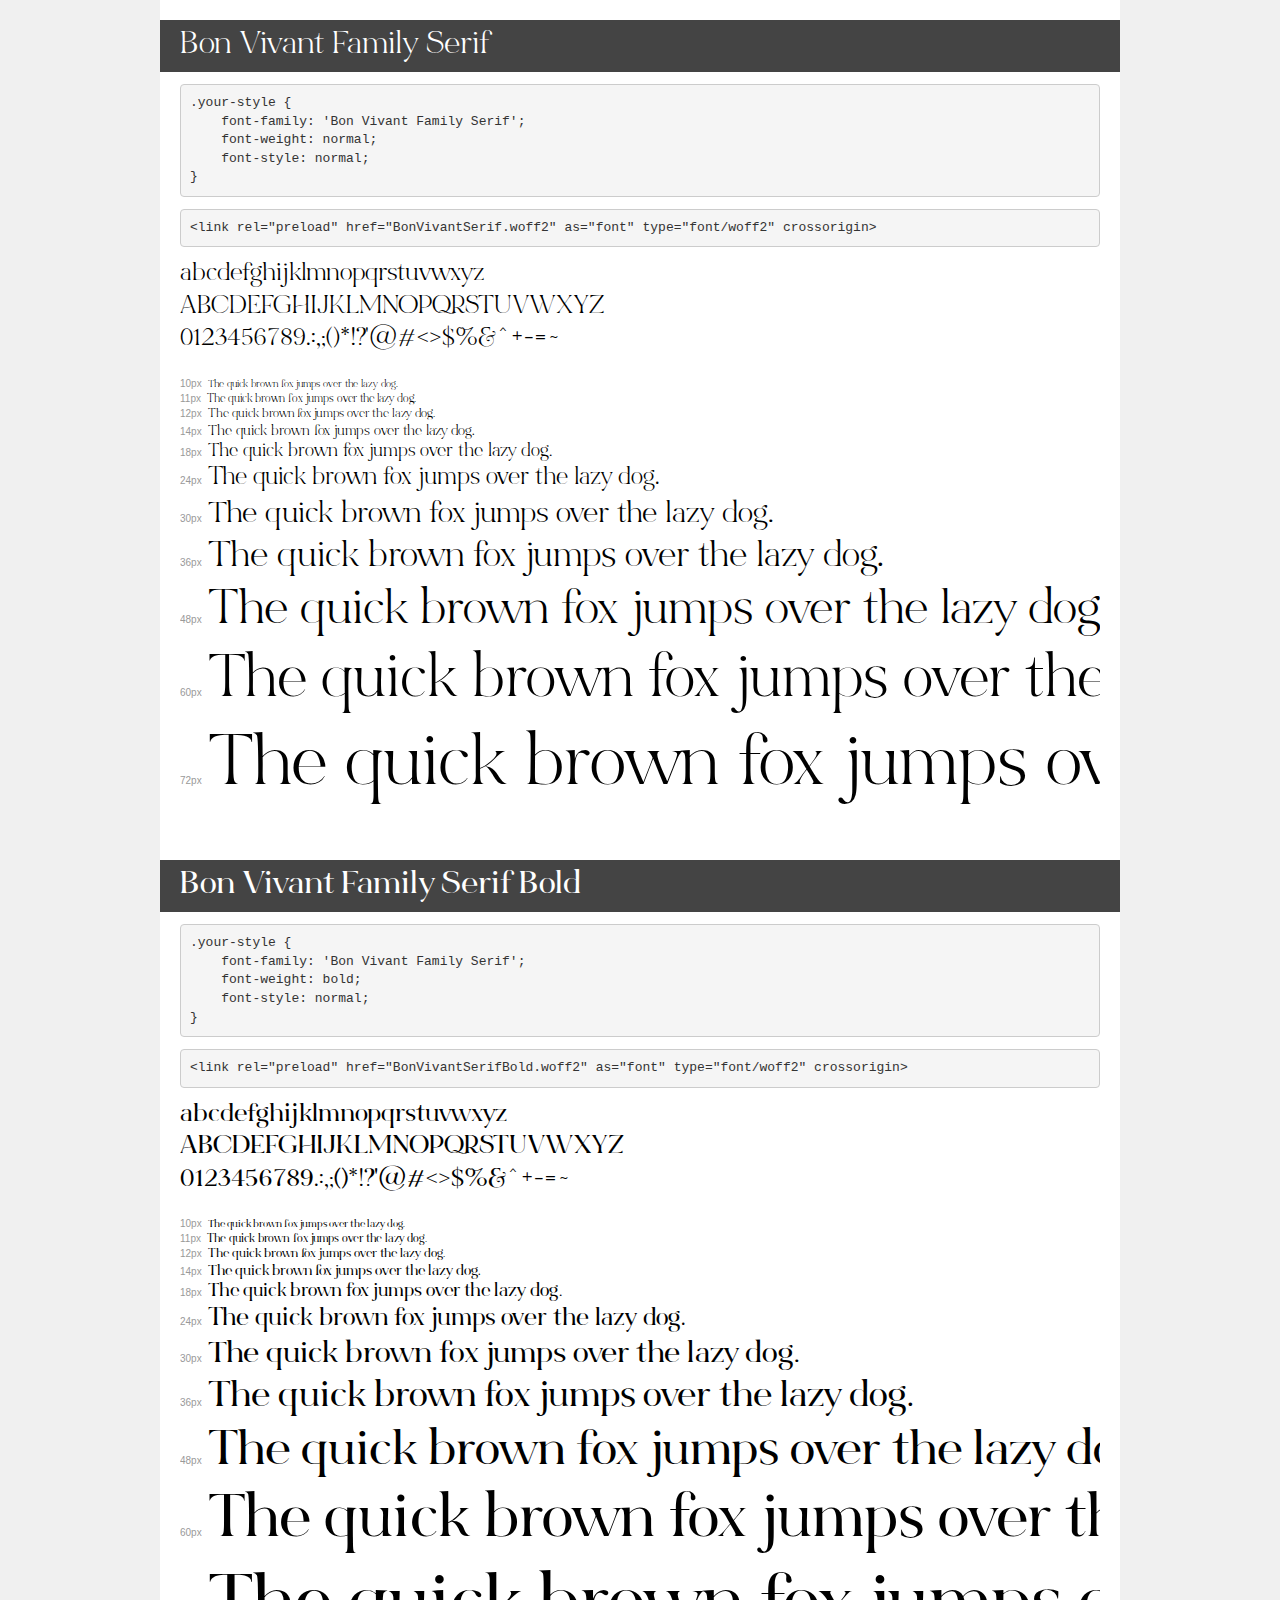
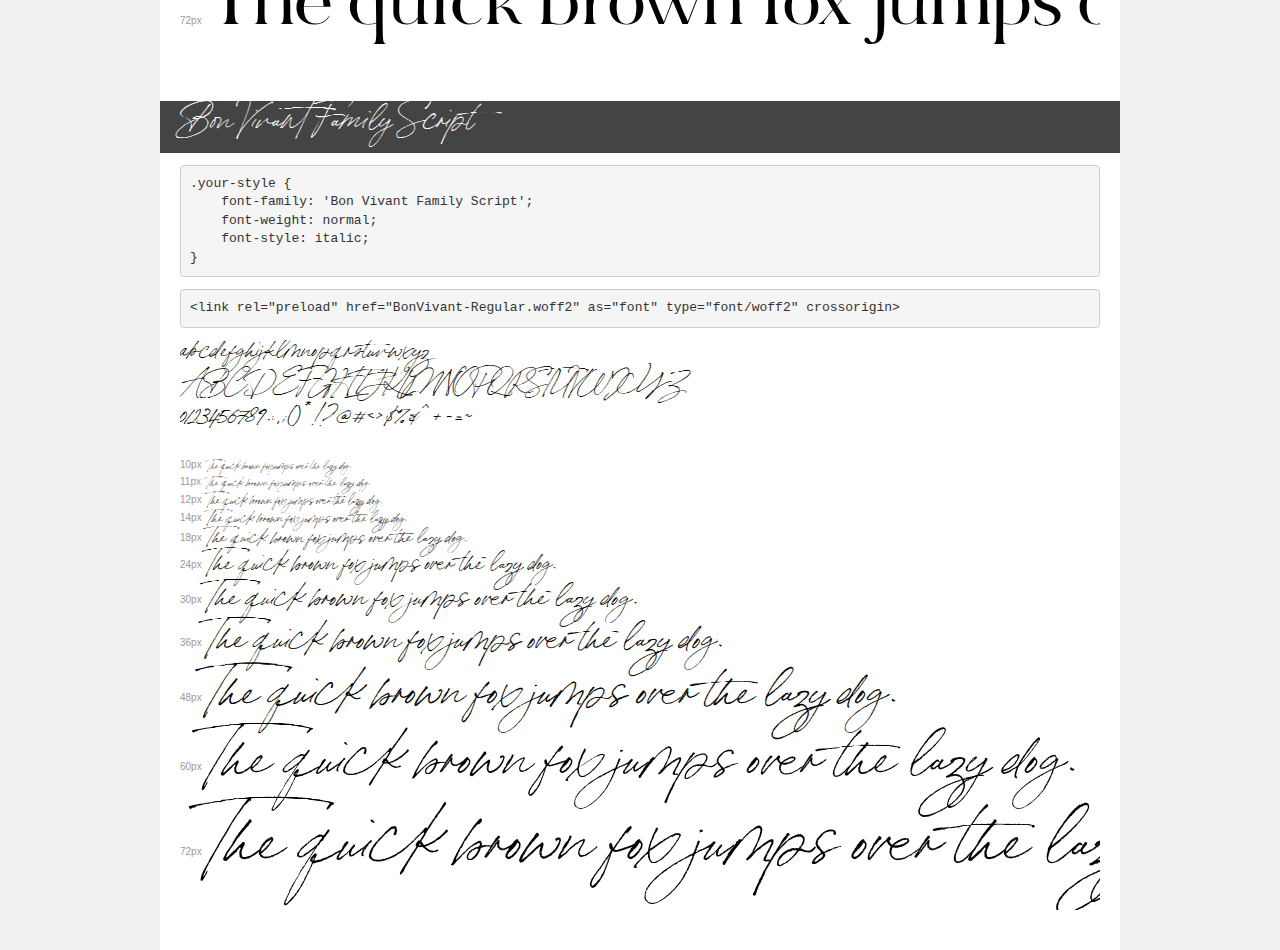
<file: files/fonts/Bon-Vivant-Font/demo.html>
<!DOCTYPE html>
<html lang="en">
<head>
    <meta charset="utf-8">
    <meta http-equiv="X-UA-Compatible" content="IE=edge">
    <meta name="viewport" content="width=device-width, initial-scale=1">
    <meta name="robots" content="noindex, noarchive">
    <meta name="format-detection" content="telephone=no">
    <title>Transfonter demo</title>
    <link href="stylesheet.css" rel="stylesheet">
    <style>
        /*
        http://meyerweb.com/eric/tools/css/reset/
        v2.0 | 20110126
        License: none (public domain)
        */
        html, body, div, span, applet, object, iframe,
        h1, h2, h3, h4, h5, h6, p, blockquote, pre,
        a, abbr, acronym, address, big, cite, code,
        del, dfn, em, img, ins, kbd, q, s, samp,
        small, strike, strong, sub, sup, tt, var,
        b, u, i, center,
        dl, dt, dd, ol, ul, li,
        fieldset, form, label, legend,
        table, caption, tbody, tfoot, thead, tr, th, td,
        article, aside, canvas, details, embed,
        figure, figcaption, footer, header, hgroup,
        menu, nav, output, ruby, section, summary,
        time, mark, audio, video {
            margin: 0;
            padding: 0;
            border: 0;
            font-size: 100%;
            font: inherit;
            vertical-align: baseline;
        }
        /* HTML5 display-role reset for older browsers */
        article, aside, details, figcaption, figure,
        footer, header, hgroup, menu, nav, section {
            display: block;
        }
        body {
            line-height: 1;
        }
        ol, ul {
            list-style: none;
        }
        blockquote, q {
            quotes: none;
        }
        blockquote:before, blockquote:after,
        q:before, q:after {
            content: '';
            content: none;
        }
        table {
            border-collapse: collapse;
            border-spacing: 0;
        }
        /* demo styles */
        body {
            background: #f0f0f0;
            color: #000;
        }
        .page {
            background: #fff;
            width: 920px;
            margin: 0 auto;
            padding: 20px 20px 0 20px;
            overflow: hidden;
        }
        .font-container {
            overflow-x: auto;
            overflow-y: hidden;
            margin-bottom: 40px;
            line-height: 1.3;
            white-space: nowrap;
            padding-bottom: 5px;
        }
        h1 {
            position: relative;
            background: #444;
            font-size: 32px;
            color: #fff;
            padding: 10px 20px;
            margin: 0 -20px 12px -20px;
        }
        .letters {
            font-size: 25px;
            margin-bottom: 20px;
        }
        .s10:before {
            content: '10px';
        }
        .s11:before {
            content: '11px';
        }
        .s12:before {
            content: '12px';
        }
        .s14:before {
            content: '14px';
        }
        .s18:before {
            content: '18px';
        }
        .s24:before {
            content: '24px';
        }
        .s30:before {
            content: '30px';
        }
        .s36:before {
            content: '36px';
        }
        .s48:before {
            content: '48px';
        }
        .s60:before {
            content: '60px';
        }
        .s72:before {
            content: '72px';
        }
        .s10:before, .s11:before, .s12:before, .s14:before,
        .s18:before, .s24:before, .s30:before, .s36:before,
        .s48:before, .s60:before, .s72:before {
            font-family: Arial, sans-serif;
            font-size: 10px;
            font-weight: normal;
            font-style: normal;
            color: #999;
            padding-right: 6px;
        }
        pre {
            display: block;
            padding: 9px;
            margin: 0 0 12px;
            font-family: Monaco, Menlo, Consolas, "Courier New", monospace;
            font-size: 13px;
            line-height: 1.428571429;
            color: #333;
            font-weight: normal;
            font-style: normal;
            background-color: #f5f5f5;
            border: 1px solid #ccc;
            overflow-x: auto;
            border-radius: 4px;
        }
        /* responsive */
        @media (max-width: 959px) {
            .page {
                width: auto;
                margin: 0;
            }
        }
    </style>
</head>
<body>
<div class="page">
    <div class="demo">
        <h1 style="font-family: 'Bon Vivant Family Serif'; font-weight: normal; font-style: normal;">Bon Vivant Family Serif</h1>
        <pre title="Usage">.your-style {
    font-family: 'Bon Vivant Family Serif';
    font-weight: normal;
    font-style: normal;
}</pre>
        <pre title="Preload (optional)">
&lt;link rel=&quot;preload&quot; href=&quot;BonVivantSerif.woff2&quot; as=&quot;font&quot; type=&quot;font/woff2&quot; crossorigin&gt;</pre>
        <div class="font-container" style="font-family: 'Bon Vivant Family Serif'; font-weight: normal; font-style: normal;">
            <p class="letters">
                abcdefghijklmnopqrstuvwxyz<br>
ABCDEFGHIJKLMNOPQRSTUVWXYZ<br>
                0123456789.:,;()*!?'@#&lt;&gt;$%&^+-=~
            </p>
            <p class="s10" style="font-size: 10px;">The quick brown fox jumps over the lazy dog.</p>
            <p class="s11" style="font-size: 11px;">The quick brown fox jumps over the lazy dog.</p>
            <p class="s12" style="font-size: 12px;">The quick brown fox jumps over the lazy dog.</p>
            <p class="s14" style="font-size: 14px;">The quick brown fox jumps over the lazy dog.</p>
            <p class="s18" style="font-size: 18px;">The quick brown fox jumps over the lazy dog.</p>
            <p class="s24" style="font-size: 24px;">The quick brown fox jumps over the lazy dog.</p>
            <p class="s30" style="font-size: 30px;">The quick brown fox jumps over the lazy dog.</p>
            <p class="s36" style="font-size: 36px;">The quick brown fox jumps over the lazy dog.</p>
            <p class="s48" style="font-size: 48px;">The quick brown fox jumps over the lazy dog.</p>
            <p class="s60" style="font-size: 60px;">The quick brown fox jumps over the lazy dog.</p>
            <p class="s72" style="font-size: 72px;">The quick brown fox jumps over the lazy dog.</p>
        </div>
    </div>

    <div class="demo">
        <h1 style="font-family: 'Bon Vivant Family Serif'; font-weight: bold; font-style: normal;">Bon Vivant Family Serif Bold</h1>
        <pre title="Usage">.your-style {
    font-family: 'Bon Vivant Family Serif';
    font-weight: bold;
    font-style: normal;
}</pre>
        <pre title="Preload (optional)">
&lt;link rel=&quot;preload&quot; href=&quot;BonVivantSerifBold.woff2&quot; as=&quot;font&quot; type=&quot;font/woff2&quot; crossorigin&gt;</pre>
        <div class="font-container" style="font-family: 'Bon Vivant Family Serif'; font-weight: bold; font-style: normal;">
            <p class="letters">
                abcdefghijklmnopqrstuvwxyz<br>
ABCDEFGHIJKLMNOPQRSTUVWXYZ<br>
                0123456789.:,;()*!?'@#&lt;&gt;$%&^+-=~
            </p>
            <p class="s10" style="font-size: 10px;">The quick brown fox jumps over the lazy dog.</p>
            <p class="s11" style="font-size: 11px;">The quick brown fox jumps over the lazy dog.</p>
            <p class="s12" style="font-size: 12px;">The quick brown fox jumps over the lazy dog.</p>
            <p class="s14" style="font-size: 14px;">The quick brown fox jumps over the lazy dog.</p>
            <p class="s18" style="font-size: 18px;">The quick brown fox jumps over the lazy dog.</p>
            <p class="s24" style="font-size: 24px;">The quick brown fox jumps over the lazy dog.</p>
            <p class="s30" style="font-size: 30px;">The quick brown fox jumps over the lazy dog.</p>
            <p class="s36" style="font-size: 36px;">The quick brown fox jumps over the lazy dog.</p>
            <p class="s48" style="font-size: 48px;">The quick brown fox jumps over the lazy dog.</p>
            <p class="s60" style="font-size: 60px;">The quick brown fox jumps over the lazy dog.</p>
            <p class="s72" style="font-size: 72px;">The quick brown fox jumps over the lazy dog.</p>
        </div>
    </div>

    <div class="demo">
        <h1 style="font-family: 'Bon Vivant Family Script'; font-weight: normal; font-style: italic;">Bon Vivant Family Script</h1>
        <pre title="Usage">.your-style {
    font-family: 'Bon Vivant Family Script';
    font-weight: normal;
    font-style: italic;
}</pre>
        <pre title="Preload (optional)">
&lt;link rel=&quot;preload&quot; href=&quot;BonVivant-Regular.woff2&quot; as=&quot;font&quot; type=&quot;font/woff2&quot; crossorigin&gt;</pre>
        <div class="font-container" style="font-family: 'Bon Vivant Family Script'; font-weight: normal; font-style: italic;">
            <p class="letters">
                abcdefghijklmnopqrstuvwxyz<br>
ABCDEFGHIJKLMNOPQRSTUVWXYZ<br>
                0123456789.:,;()*!?'@#&lt;&gt;$%&^+-=~
            </p>
            <p class="s10" style="font-size: 10px;">The quick brown fox jumps over the lazy dog.</p>
            <p class="s11" style="font-size: 11px;">The quick brown fox jumps over the lazy dog.</p>
            <p class="s12" style="font-size: 12px;">The quick brown fox jumps over the lazy dog.</p>
            <p class="s14" style="font-size: 14px;">The quick brown fox jumps over the lazy dog.</p>
            <p class="s18" style="font-size: 18px;">The quick brown fox jumps over the lazy dog.</p>
            <p class="s24" style="font-size: 24px;">The quick brown fox jumps over the lazy dog.</p>
            <p class="s30" style="font-size: 30px;">The quick brown fox jumps over the lazy dog.</p>
            <p class="s36" style="font-size: 36px;">The quick brown fox jumps over the lazy dog.</p>
            <p class="s48" style="font-size: 48px;">The quick brown fox jumps over the lazy dog.</p>
            <p class="s60" style="font-size: 60px;">The quick brown fox jumps over the lazy dog.</p>
            <p class="s72" style="font-size: 72px;">The quick brown fox jumps over the lazy dog.</p>
        </div>
    </div>

</div>
</body>
</html>
</file>
<file: files/fonts/Bon-Vivant-Font/stylesheet.css>
@font-face {
    font-family: 'Bon Vivant Family Serif';
    src: url('BonVivantSerif.woff2') format('woff2'),
        url('BonVivantSerif.woff') format('woff');
    font-weight: normal;
    font-style: normal;
    font-display: swap;
}

@font-face {
    font-family: 'Bon Vivant Family Serif';
    src: url('BonVivantSerifBold.woff2') format('woff2'),
        url('BonVivantSerifBold.woff') format('woff');
    font-weight: bold;
    font-style: normal;
    font-display: swap;
}

@font-face {
    font-family: 'Bon Vivant Family Script';
    src: url('BonVivant-Regular.woff2') format('woff2'),
        url('BonVivant-Regular.woff') format('woff');
    font-weight: normal;
    font-style: italic;
    font-display: swap;
}
</file>
